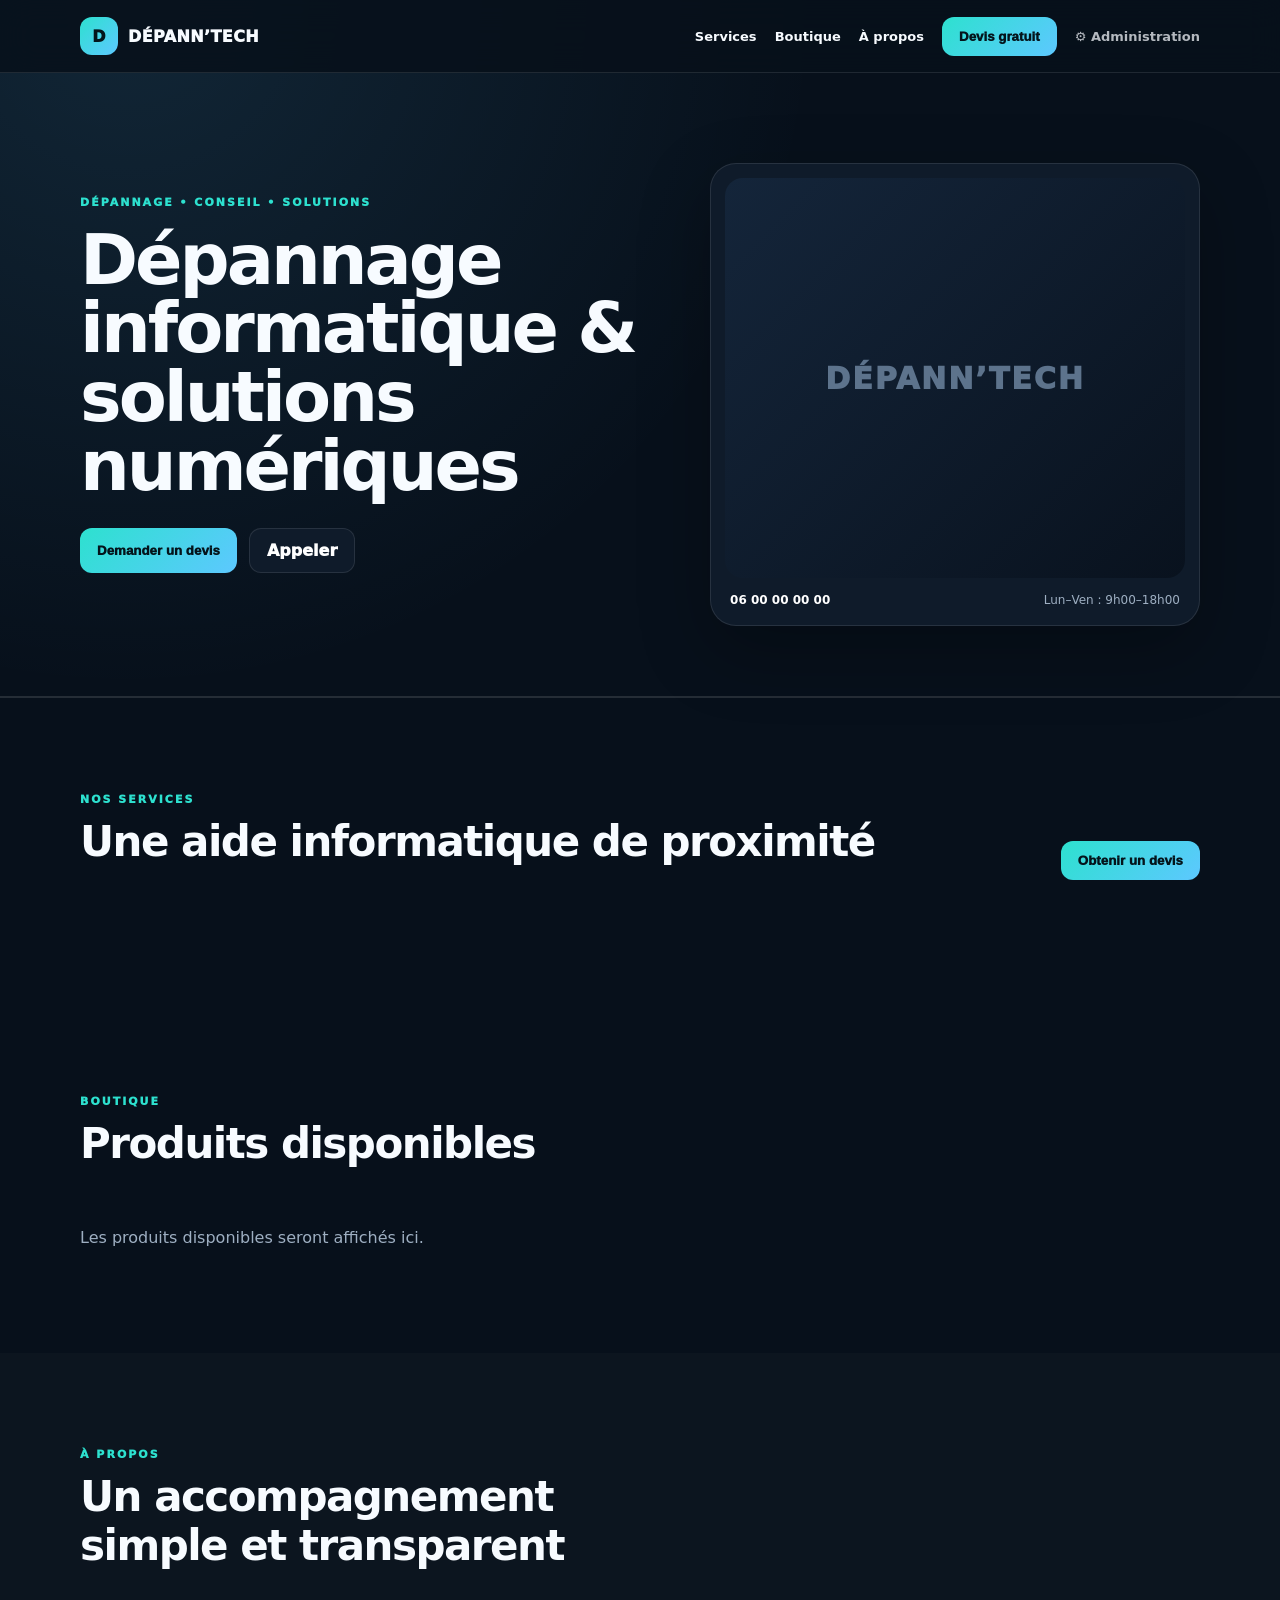
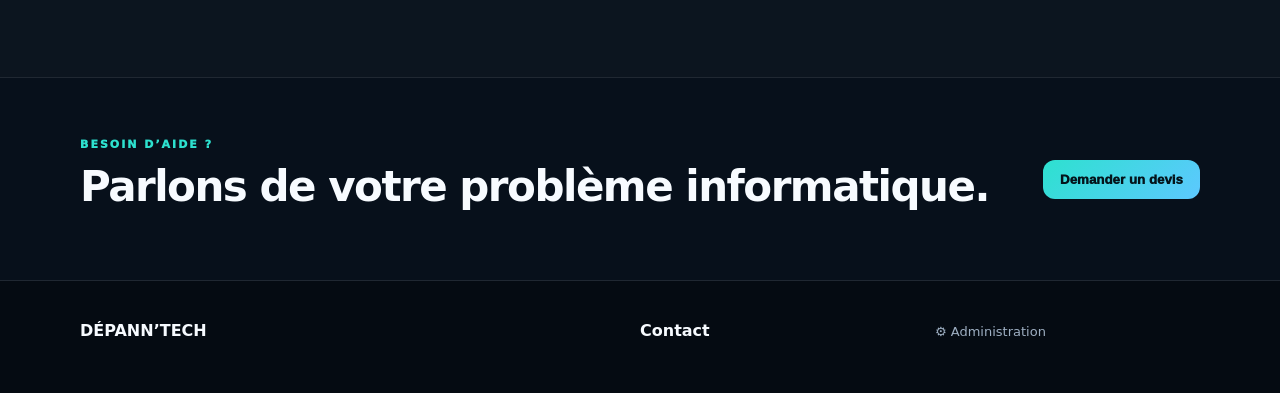
<file: index.html>
<!doctype html>
<html lang="fr">
<head>
<meta charset="utf-8">
<meta name="viewport" content="width=device-width,initial-scale=1">
<meta name="description" content="DÉPANN’TECH — dépannage informatique, installation, optimisation et conseil.">
<title>DÉPANN’TECH</title>
<link rel="stylesheet" href="style.css">
</head>
<body>
<header class="header">
  <div class="container nav">
    <a class="brand" href="#accueil"><span class="brandmark" id="logoWrap">D</span><span id="brandName">DÉPANN’TECH</span></a>
    <nav>
      <a href="#services">Services</a>
      <a href="#boutique">Boutique</a>
      <a href="#apropos">À propos</a>
      <button class="nav-quote" data-quote>Devis gratuit</button>
      <a class="admin-link" href="gestion.html">⚙ Administration</a>
    </nav>
  </div>
</header>

<main>
<section class="hero" id="accueil">
  <div class="container hero-grid">
    <div>
      <span class="eyebrow">DÉPANNAGE • CONSEIL • SOLUTIONS</span>
      <h1 id="heroTitle">Dépannage informatique & solutions numériques</h1>
      <p class="hero-text" id="heroText"></p>
      <div class="actions">
        <button class="btn primary" data-quote>Demander un devis</button>
        <a class="btn secondary" id="callBtn" href="tel:0600000000">Appeler</a>
      </div>
      <div class="trust" id="trust"></div>
    </div>
    <div class="hero-card">
      <div class="hero-photo" id="heroPhoto"><div class="photo-placeholder">DÉPANN’TECH</div></div>
      <div class="hero-contact"><b id="heroPhone">06 00 00 00 00</b><span id="heroHours">Lun–Ven : 9h00–18h00</span></div>
    </div>
  </div>
</section>

<section class="stats"><div class="container stats-grid" id="stats"></div></section>

<section class="section" id="services">
<div class="container">
  <div class="section-head"><div><span class="eyebrow">NOS SERVICES</span><h2>Une aide informatique de proximité</h2></div><button class="btn primary" data-quote>Obtenir un devis</button></div>
  <div class="cards" id="servicesList"></div>
</div>
</section>

<section class="section shop" id="boutique">
<div class="container">
  <div class="section-head"><div><span class="eyebrow">BOUTIQUE</span><h2>Produits disponibles</h2></div></div>
  <div class="products" id="productsList"></div>
  <p class="empty" id="productsEmpty">Les produits disponibles seront affichés ici.</p>
</div>
</section>

<section class="section about" id="apropos">
<div class="container about-grid">
  <div><span class="eyebrow">À PROPOS</span><h2>Un accompagnement simple et transparent</h2><p id="about"></p></div>
  <div class="reassurance" id="reassurance"></div>
</div>
</section>

<section class="contact-strip">
<div class="container contact-grid">
  <div><span class="eyebrow">BESOIN D’AIDE ?</span><h2>Parlons de votre problème informatique.</h2></div>
  <button class="btn primary" data-quote>Demander un devis</button>
</div>
</section>
</main>

<footer class="footer">
<div class="container footer-grid">
  <div><b id="footerName">DÉPANN’TECH</b><p id="footerText"></p></div>
  <div><b>Contact</b><p id="footerContact"></p></div>
  <div><a href="gestion.html">⚙ Administration</a></div>
</div>
</footer>

<div class="modal" id="quoteModal" aria-hidden="true">
<div class="modal-box">
  <button class="modal-close" data-close aria-label="Fermer">×</button>
  <span class="eyebrow">DEVIS GRATUIT</span>
  <h2>Votre demande</h2>
  <p class="muted">Décrivez votre besoin. Nous vous recontacterons.</p>
  <form id="quoteForm" method="POST">
    <input type="hidden" name="_subject" value="Nouvelle demande de devis — DÉPANN’TECH">
    <input type="hidden" name="_captcha" value="false">
    <input type="hidden" name="_template" value="table">
    <input type="hidden" name="_next" id="formNext">
    <div class="form-grid">
      <label>Nom<input required name="nom" autocomplete="name"></label>
      <label>Téléphone<input required name="telephone" autocomplete="tel"></label>
      <label class="full">E-mail<input required type="email" name="email" autocomplete="email"></label>
      <label class="full">Votre demande<textarea required name="message" rows="5"></textarea></label>
    </div>
    <button class="btn primary full-btn" type="submit">Envoyer ma demande</button>
  </form>
  <p class="form-note">L’envoi utilise le service de formulaire configuré par le site. Lors de la première utilisation, le service peut demander une confirmation de l’adresse de réception.</p>
</div>
</div>
<script src="app.js"></script>
</body>
</html>
</file>
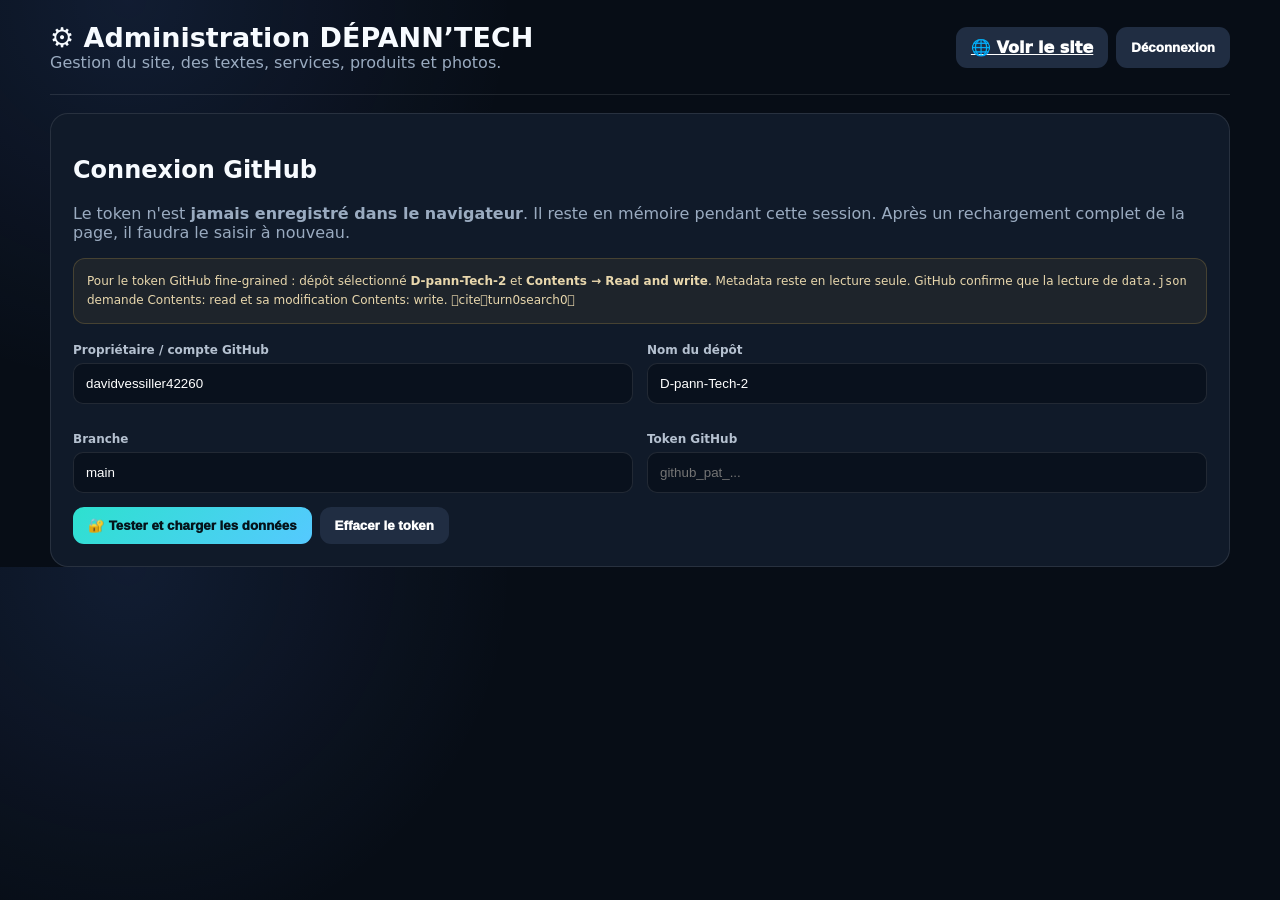
<file: gestion.html>
<!doctype html>
<html lang="fr">
<head>
<meta charset="utf-8">
<meta name="viewport" content="width=device-width,initial-scale=1">
<title>Administration — DÉPANN’TECH</title>
<style>
:root{--bg:#070d16;--panel:#101a29;--panel2:#152338;--text:#f7fbff;--muted:#9aabc0;--line:rgba(255,255,255,.1);--a:#2de1cf;--danger:#ff6578;--warn:#ffc857}
*{box-sizing:border-box}body{margin:0;background:radial-gradient(circle at 10% 0,rgba(93,141,255,.12),transparent 30%),var(--bg);color:var(--text);font-family:Inter,system-ui,Arial}.wrap{width:min(1180px,94%);margin:auto}.top{padding:22px 0;border-bottom:1px solid var(--line);display:flex;justify-content:space-between;align-items:center;gap:15px}h1{margin:0;font-size:27px}.muted,.help{color:var(--muted)}.panel,.item{background:var(--panel);border:1px solid var(--line);border-radius:18px}.panel{padding:22px}.grid{display:grid;grid-template-columns:220px 1fr;gap:18px;margin:20px 0}.side{padding:9px;height:max-content}.tab{display:block;padding:12px;border-radius:10px;color:#bdc9d8;cursor:pointer}.tab.active,.tab:hover{background:var(--panel2);color:#fff}.tabpane{display:none}.tabpane.active{display:block}.row{display:grid;grid-template-columns:1fr 1fr;gap:14px}.field{margin-bottom:14px}.field label{display:block;font-size:12px;font-weight:900;color:#b5c1d0;margin-bottom:6px}.field input,.field textarea,.field select{width:100%;padding:12px;border-radius:10px;border:1px solid var(--line);background:#09111d;color:#fff;outline:none}.field textarea{min-height:95px;resize:vertical}.btn{border:0;border-radius:11px;padding:11px 15px;background:linear-gradient(135deg,var(--a),#55c9ff);font-weight:950;color:#05131a;cursor:pointer}.btn.alt{background:#202d42;color:#fff}.btn.danger{background:#6d2835;color:#fff}.actions{display:flex;gap:8px;flex-wrap:wrap}.status{margin:13px 0;padding:12px;border-radius:11px;border:1px solid var(--line);white-space:pre-line}.ok{border-color:rgba(45,225,207,.4);color:#9af7ee}.err{border-color:#8f3547;color:#ffb0bb}.warn{border-color:rgba(255,200,87,.35);color:#ffe3a0}.item{padding:16px;margin:12px 0}.itemhead{display:flex;justify-content:space-between;align-items:center;gap:10px;margin-bottom:10px}.media{display:grid;grid-template-columns:1fr 1fr;gap:14px}.preview{min-height:160px;border:1px dashed #33455c;border-radius:14px;display:grid;place-items:center;overflow:hidden;background:#0a111d;color:#71839a}.preview img{max-width:100%;max-height:220px;object-fit:contain}.upload{padding:14px;border:1px solid var(--line);border-radius:14px;background:#0b1421}.hint{font-size:11px;color:#7f91a8;line-height:1.5}.statrow{display:grid;grid-template-columns:1fr 1fr;gap:10px}.check{display:flex;align-items:center;gap:8px;font-size:12px}.sticky-save{position:sticky;bottom:12px;padding-top:10px;background:linear-gradient(transparent,var(--panel) 25%)}.security{padding:13px;border-radius:12px;background:rgba(255,200,87,.06);border:1px solid rgba(255,200,87,.18);font-size:12px;line-height:1.6;color:#e8d7ad}.connected{display:none;margin-top:12px}.connected.show{display:block}@media(max-width:800px){.grid,.row,.media{grid-template-columns:1fr}.side{display:flex;overflow:auto;gap:4px}.tab{white-space:nowrap}}
</style>
</head>
<body>
<div class="wrap">
<header class="top">
  <div>
    <h1>⚙ Administration DÉPANN’TECH</h1>
    <div class="muted">Gestion du site, des textes, services, produits et photos.</div>
  </div>
  <div class="actions">
    <a class="btn alt" href="index.html">🌐 Voir le site</a>
    <button class="btn alt" type="button" id="logout">Déconnexion</button>
  </div>
</header>

<div id="status"></div>

<section id="setup" class="panel" style="margin-top:18px">
  <h2>Connexion GitHub</h2>
  <p class="help">Le token n'est <b>jamais enregistré dans le navigateur</b>. Il reste en mémoire pendant cette session. Après un rechargement complet de la page, il faudra le saisir à nouveau.</p>
  <div class="security">
    Pour le token GitHub fine-grained : dépôt sélectionné <b>D-pann-Tech-2</b> et <b>Contents → Read and write</b>. Metadata reste en lecture seule. GitHub confirme que la lecture de <code>data.json</code> demande Contents: read et sa modification Contents: write. citeturn0search0
  </div>
  <br>
  <div class="row">
    <div class="field"><label>Propriétaire / compte GitHub</label><input id="owner" value="davidvessiller42260" autocomplete="username"></div>
    <div class="field"><label>Nom du dépôt</label><input id="repo" value="D-pann-Tech-2"></div>
    <div class="field"><label>Branche</label><input id="branch" value="main"></div>
    <div class="field"><label>Token GitHub</label><input id="token" type="password" autocomplete="new-password" placeholder="github_pat_..."></div>
  </div>
  <div class="actions">
    <button class="btn" id="connect" type="button">🔐 Tester et charger les données</button>
    <button class="btn alt" id="clearToken" type="button">Effacer le token</button>
  </div>
  <div id="connected" class="connected status ok"></div>
</section>

<div class="grid" id="app" style="display:none">
<nav class="side panel">
  <a class="tab active" data-tab="settings">Réglages</a>
  <a class="tab" data-tab="services">Services</a>
  <a class="tab" data-tab="products">Boutique</a>
  <a class="tab" data-tab="pages">Pages</a>
  <a class="tab" data-tab="demandes">📩 Demandes</a>
</nav>

<main class="panel">
<section id="settings" class="tabpane active">
<h2>Identité & images</h2>
<div class="row">
<div class="field"><label>Nom de l’entreprise</label><input id="shop_name"></div>
<div class="field"><label>E-mail de réception des devis</label><input id="email" type="email"></div>
<div class="field"><label>Téléphone</label><input id="phone"></div>
<div class="field"><label>Adresse</label><input id="address"></div>
<div class="field"><label>Horaires</label><input id="hours"></div>
<div class="field"><label>URL Google Maps / embed</label><input id="map"></div>
<div class="field"><label>Titre principal</label><input id="hero_title"></div>
<div class="field"><label>Texte principal</label><input id="hero_text"></div>
<div class="field" style="grid-column:1/-1"><label>Texte pied de page</label><input id="footer_text"></div>
</div>
<div class="media">
<div class="upload"><b>Logo</b><p class="hint">PNG, JPG, WEBP ou SVG. Max 5 Mo.</p><input id="logoFile" type="file" accept="image/png,image/jpeg,image/webp,image/svg+xml"><div class="preview" id="logoPreview">Aucun logo</div><button class="btn" id="uploadLogo" type="button">Envoyer le logo</button></div>
<div class="upload"><b>Photo principale / bannière</b><p class="hint">JPG, PNG ou WEBP. Max 5 Mo.</p><input id="heroFile" type="file" accept="image/png,image/jpeg,image/webp"><div class="preview" id="heroPreview">Aucune photo</div><button class="btn" id="uploadHero" type="button">Envoyer la photo</button></div>
</div>
<h3>Chiffres clés</h3><div id="stats"></div>
<div class="sticky-save"><button class="btn" onclick="saveSettings()">Enregistrer les réglages</button></div>
</section>

<section id="services" class="tabpane"><h2>Services</h2><div id="servicesList"></div><div class="actions"><button class="btn" onclick="addService()">+ Ajouter</button><button class="btn" onclick="saveServices()">Enregistrer</button></div></section>

<section id="products" class="tabpane"><h2>Boutique & photos produits</h2><div id="productsList"></div><div class="actions"><button class="btn" onclick="addProduct()">+ Ajouter un produit</button><button class="btn" onclick="saveProducts()">Enregistrer</button></div></section>

<section id="pages" class="tabpane">
<h2>Contenu</h2>
<div class="field"><label>À propos</label><textarea id="about"></textarea></div>
<div class="field"><label>Réassurance — une ligne par élément</label><textarea id="reassurance"></textarea></div>
<button class="btn" onclick="savePages()">Enregistrer</button>
</section>

<section id="demandes" class="tabpane">
<h2>📩 Demandes de devis</h2>
<div class="item">
<h3>Adresse de réception</h3>
<p id="requestEmail" class="help">Connectez-vous puis configurez l'e-mail dans Réglages.</p>
</div>
<div class="item">
<h3>Important</h3>
<p class="help">Avec GitHub Pages seul, l'administration peut modifier le site, mais elle ne peut pas recevoir directement des formulaires dans une boîte de réception interne sans service serveur. Les demandes doivent donc être envoyées vers l'e-mail configuré par le formulaire du site.</p>
<p class="help">Cette page affiche l'adresse configurée afin d'éviter toute confusion. Elle ne prétend pas créer une fausse boîte de réception.</p>
</div>
</section>
</main>
</div>
</div>

<script>
'use strict';

let D = null;
let sessionToken = '';
let dataSha = null;

const $ = id => document.getElementById(id);

function msg(text, ok=true, warn=false){
  $('status').innerHTML = '<div class="status '+(ok ? 'ok' : (warn ? 'warn' : 'err'))+'">'+esc(text)+'</div>';
}

function esc(s){
  return String(s ?? '').replace(/[&<>"']/g,m=>({'&':'&amp;','<':'&lt;','>':'&gt;','"':'&quot;',"'":'&#39;'}[m]));
}

function cfg(){
  return {
    owner: $('owner').value.trim(),
    repo: $('repo').value.trim(),
    branch: $('branch').value.trim() || 'main'
  };
}

function apiHeaders(){
  if(!sessionToken) throw new Error('Token GitHub absent. Saisissez-le puis cliquez sur « Tester et charger les données ».');
  return {
    Accept:'application/vnd.github+json',
    Authorization:'Bearer '+sessionToken,
    'X-GitHub-Api-Version':'2022-11-28',
    'Content-Type':'application/json'
  };
}

async function api(url, options={}){
  const r = await fetch(url, {...options, headers:{...apiHeaders(),...(options.headers||{})}});
  let body = null;
  try { body = await r.json(); } catch {}
  if(!r.ok){
    const detail = body && body.message ? body.message : 'Réponse HTTP '+r.status;
    if(r.status===401) throw new Error('401 — GitHub refuse le token. Vérifiez que le token est encore valide et qu’il n’a pas été révoqué ou expiré.');
    if(r.status===403) throw new Error('403 — Token accepté mais accès refusé. Vérifiez « Contents → Read and write » et que le dépôt D-pann-Tech-2 est bien sélectionné.');
    if(r.status===404) throw new Error('404 — Dépôt ou fichier introuvable. Vérifiez le compte, le dépôt et la branche.');
    throw new Error(r.status+' — '+detail);
  }
  return body;
}

function b64utf8(str){
  const bytes = new TextEncoder().encode(str);
  let bin='';
  bytes.forEach(b=>bin+=String.fromCharCode(b));
  return btoa(bin);
}

function fromB64(s){
  const bin=atob(s.replace(/\n/g,''));
  const bytes=Uint8Array.from(bin,c=>c.charCodeAt(0));
  return new TextDecoder().decode(bytes);
}

async function loadData(){
  const c=cfg();
  if(!c.owner||!c.repo||!sessionToken) throw new Error('Renseignez le compte, le dépôt et le token GitHub.');
  const j=await api('https://api.github.com/repos/'+encodeURIComponent(c.owner)+'/'+encodeURIComponent(c.repo)+'/contents/data.json?ref='+encodeURIComponent(c.branch));
  if(!j || !j.content) throw new Error('GitHub a répondu sans contenu pour data.json.');
  dataSha=j.sha;
  return JSON.parse(fromB64(j.content));
}

async function saveData(message){
  const c=cfg();
  // On relit toujours le fichier juste avant l'écriture pour éviter un SHA périmé.
  const latest=await api('https://api.github.com/repos/'+encodeURIComponent(c.owner)+'/'+encodeURIComponent(c.repo)+'/contents/data.json?ref='+encodeURIComponent(c.branch));
  dataSha=latest.sha;
  const body={
    message:message || 'Mise à jour du site DÉPANN’TECH',
    content:b64utf8(JSON.stringify(D,null,2)),
    branch:c.branch,
    sha:dataSha
  };
  const j=await api('https://api.github.com/repos/'+encodeURIComponent(c.owner)+'/'+encodeURIComponent(c.repo)+'/contents/data.json',{
    method:'PUT',
    body:JSON.stringify(body)
  });
  dataSha=j.content && j.content.sha ? j.content.sha : dataSha;
  msg('✓ Modifications enregistrées sur GitHub.',true);
}

function setVal(id,value){ if($(id)) $(id).value=value ?? ''; }

function fill(){
  D.settings=D.settings||{};
  D.stats=Array.isArray(D.stats)?D.stats:[];
  D.services=Array.isArray(D.services)?D.services:[];
  D.products=Array.isArray(D.products)?D.products:[];
  D.pages=D.pages||{};
  const s=D.settings;
  ['shop_name','email','phone','address','hours','map','hero_title','hero_text','footer_text'].forEach(k=>setVal(k,s[k]||''));
  setVal('about',D.pages.about||'');
  setVal('reassurance',D.pages.reassurance||'');
  $('stats').innerHTML=D.stats.map((x,i)=>'<div class="statrow"><div class="field"><label>Valeur '+(i+1)+'</label><input data-sv="'+i+'" value="'+esc(x.value)+'"></div><div class="field"><label>Libellé '+(i+1)+'</label><input data-sl="'+i+'" value="'+esc(x.label)+'"></div></div>').join('');
  preview('logoPreview',s.logo);
  preview('heroPreview',s.hero_image);
  renderServices();
  renderProducts();
  updateRequestEmail();
}

function preview(id,url){
  const el=$(id); if(!el)return;
  if(url) el.innerHTML='<img src="'+esc(url)+'?v='+Date.now()+'" alt="Aperçu">';
  else el.textContent=id==='logoPreview'?'Aucun logo':'Aucune photo';
}

function renderServices(){
  $('servicesList').innerHTML=(D.services||[]).map((x,i)=>'<div class="item"><div class="itemhead"><b>Service '+(i+1)+'</b><button class="btn danger" onclick="delService('+i+')">Supprimer</button></div><div class="row"><div class="field"><label>Nom</label><input data-sn="'+i+'" value="'+esc(x.name)+'"></div><div class="field"><label>Prix</label><input data-sp="'+i+'" value="'+esc(x.price)+'"></div></div><div class="field"><label>Description</label><textarea data-sd="'+i+'">'+esc(x.description)+'</textarea></div></div>').join('')||'<p class="muted">Aucun service.</p>';
}

function renderProducts(){
  $('productsList').innerHTML=(D.products||[]).map((x,i)=>'<div class="item"><div class="itemhead"><b>Produit '+(i+1)+'</b><button class="btn danger" onclick="delProduct('+i+')">Supprimer</button></div><div class="row"><div class="field"><label>Nom</label><input data-pn="'+i+'" value="'+esc(x.name)+'"></div><div class="field"><label>Catégorie</label><input data-pc="'+i+'" value="'+esc(x.category)+'"></div><div class="field"><label>Prix</label><input data-pp="'+i+'" value="'+esc(x.price)+'"></div><div class="field"><label>Ancien prix</label><input data-po="'+i+'" value="'+esc(x.old_price)+'"></div><div class="field"><label>Stock</label><input type="number" data-ps="'+i+'" value="'+(Number(x.stock)||0)+'"></div><div class="field"><label>URL / chemin image</label><input data-pi="'+i+'" value="'+esc(x.image)+'" placeholder="uploads/produit.jpg"></div></div><div class="field"><label>Description</label><textarea data-pd="'+i+'">'+esc(x.description)+'</textarea></div><div class="upload"><label>Nouvelle photo produit</label><input type="file" id="pf'+i+'" accept="image/png,image/jpeg,image/webp"><button class="btn alt" type="button" onclick="uploadProductImage('+i+')">Envoyer la photo</button> <span class="hint">Max 5 Mo</span></div><br><label class="check"><input type="checkbox" data-pv="'+i+'" '+(x.visible!==false?'checked':'')+'> Visible sur le site</label></div>').join('')||'<p class="muted">Aucun produit.</p>';
}

function qv(selector,fallback=''){
  const el=document.querySelector(selector);
  return el ? String(el.value ?? fallback) : fallback;
}
function qc(selector){
  const el=document.querySelector(selector);
  return !!(el&&el.checked);
}

function sync(){
  if(!D)return;
  D.services=(D.services||[]).map((x,i)=>({...x,name:qv(`[data-sn="${i}"]`,x.name||''),price:qv(`[data-sp="${i}"]`,x.price||''),description:qv(`[data-sd="${i}"]`,x.description||'')}));
  D.products=(D.products||[]).map((x,i)=>({...x,name:qv(`[data-pn="${i}"]`,x.name||''),category:qv(`[data-pc="${i}"]`,x.category||''),price:qv(`[data-pp="${i}"]`,x.price||''),old_price:qv(`[data-po="${i}"]`,x.old_price||''),stock:Number(qv(`[data-ps="${i}"]`,x.stock||0))||0,image:qv(`[data-pi="${i}"]`,x.image||''),description:qv(`[data-pd="${i}"]`,x.description||''),visible:document.querySelector(`[data-pv="${i}"]`)?qc(`[data-pv="${i}"]`):x.visible!==false}));
}

async function saveSettings(){
  try{
    sync();
    const s=D.settings;
    ['shop_name','email','phone','address','hours','map','hero_title','hero_text','footer_text'].forEach(k=>s[k]=($(k)?.value||''));
    D.stats=D.stats.map((x,i)=>({value:$(`[data-sv="${i}"]`)?.value||'',label:$(`[data-sl="${i}"]`)?.value||''}));
    await saveData('Mise à jour des réglages DÉPANN’TECH');
    updateRequestEmail();
  }catch(e){msg(e.message,false)}
}
async function saveServices(){try{sync();await saveData('Mise à jour des services DÉPANN’TECH')}catch(e){msg(e.message,false)}}
async function saveProducts(){try{sync();await saveData('Mise à jour de la boutique DÉPANN’TECH')}catch(e){msg(e.message,false)}}
async function savePages(){try{sync();D.pages.about=$('about').value;D.pages.reassurance=$('reassurance').value;await saveData('Mise à jour des pages DÉPANN’TECH')}catch(e){msg(e.message,false)}}

function addService(){sync();D.services.push({name:'Nouveau service',description:'Description du service',price:'Sur devis'});renderServices()}
function addProduct(){sync();D.products.push({name:'Nouveau produit',category:'Catégorie',price:'0,00 €',old_price:'',stock:0,description:'Description',visible:true,image:''});renderProducts()}

async function delService(i){if(!confirm('Supprimer ce service ?'))return;sync();D.services.splice(i,1);renderServices();await saveServices()}
async function delProduct(i){if(!confirm('Supprimer ce produit ?'))return;sync();D.products.splice(i,1);renderProducts();await saveProducts()}

async function uploadFile(file,path){
  if(!file)throw new Error('Sélectionnez d’abord une image.');
  if(file.size>5*1024*1024)throw new Error('Image trop lourde. Utilisez une image de moins de 5 Mo.');
  const content=await new Promise((res,rej)=>{const fr=new FileReader();fr.onload=()=>res(String(fr.result).split(',')[1]);fr.onerror=rej;fr.readAsDataURL(file)});
  const c=cfg();
  let oldSha=null;
  try{
    const old=await api('https://api.github.com/repos/'+encodeURIComponent(c.owner)+'/'+encodeURIComponent(c.repo)+'/contents/'+path+'?ref='+encodeURIComponent(c.branch));
    if(old&&old.sha)oldSha=old.sha;
  }catch(e){ if(!String(e.message).startsWith('404')) throw e; }
  const body={message:'Ajout d’une image DÉPANN’TECH',content,branch:c.branch};
  if(oldSha)body.sha=oldSha;
  await api('https://api.github.com/repos/'+encodeURIComponent(c.owner)+'/'+encodeURIComponent(c.repo)+'/contents/'+path,{method:'PUT',body:JSON.stringify(body)});
  return path;
}

async function doUpload(kind){
  try{
    const f=$(kind==='logo'?'logoFile':'heroFile').files[0];
    if(!f)throw new Error('Sélectionnez d’abord une image.');
    const ext=(f.name.split('.').pop()||'jpg').toLowerCase().replace(/[^a-z0-9]/g,'');
    const path='uploads/'+kind+'-'+Date.now()+'.'+ext;
    const p=await uploadFile(f,path);
    D.settings[kind==='logo'?'logo':'hero_image']=p;
    await saveData('Ajout image '+kind+' DÉPANN’TECH');
    preview(kind==='logo'?'logoPreview':'heroPreview',p);
    msg('✓ Image envoyée et enregistrée. Rechargez le site pour voir le résultat.',true);
  }catch(e){msg(e.message,false)}
}

async function uploadProductImage(i){
  try{
    const f=$('pf'+i).files[0];
    if(!f)throw new Error('Sélectionnez d’abord une photo produit.');
    const ext=(f.name.split('.').pop()||'jpg').toLowerCase().replace(/[^a-z0-9]/g,'');
    const p=await uploadFile(f,'uploads/product-'+Date.now()+'-'+i+'.'+ext);
    D.products[i].image=p;
    sync();
    await saveData('Ajout photo produit');
    renderProducts();
    msg('✓ Photo produit envoyée.',true);
  }catch(e){msg(e.message,false)}
}

function updateRequestEmail(){
  $('requestEmail').textContent=(D&&D.settings&&D.settings.email)?D.settings.email:'Aucune adresse configurée.';
}

function clearSession(){
  sessionToken='';
  D=null;
  dataSha=null;
  $('token').value='';
  $('app').style.display='none';
  $('connected').classList.remove('show');
}

$('connect').onclick=async()=>{
  try{
    sessionToken=$('token').value.trim();
    if(!sessionToken)throw new Error('Saisissez le token GitHub.');
    msg('Connexion à GitHub en cours…',true);
    D=await loadData();
    fill();
    $('app').style.display='grid';
    $('connected').textContent='✓ Connecté. Le token reste uniquement en mémoire pendant cette session.';
    $('connected').classList.add('show');
    msg('✓ Connexion réussie. Les données de data.json sont chargées.',true);
  }catch(e){
    $('app').style.display='none';
    msg(e.message||'Erreur de connexion.',false);
    sessionToken='';
    $('token').value='';
  }
};

$('clearToken').onclick=()=>{sessionToken='';$('token').value='';msg('Token effacé de la mémoire de cette page.',true)};
$('logout').onclick=()=>{clearSession();location.reload()};

document.querySelectorAll('.tab').forEach(t=>t.addEventListener('click',()=>{
  document.querySelectorAll('.tab').forEach(x=>x.classList.remove('active'));
  document.querySelectorAll('.tabpane').forEach(x=>x.classList.remove('active'));
  t.classList.add('active');
  const pane=$(t.dataset.tab);
  if(pane)pane.classList.add('active');
}));

$('uploadLogo').onclick=()=>doUpload('logo');
$('uploadHero').onclick=()=>doUpload('hero');
</script>
</body>
</html>
</file>
<file: style.css>
:root{--bg:#07101b;--panel:#0f1b2a;--panel2:#15253a;--text:#f7fbff;--muted:#9eafc2;--line:rgba(255,255,255,.1);--accent:#2de1cf;--accent2:#5dc8ff;--danger:#ff697d;--shadow:0 25px 70px rgba(0,0,0,.28)}
*{box-sizing:border-box}html{scroll-behavior:smooth}body{margin:0;background:radial-gradient(circle at 10% 0,rgba(93,200,255,.12),transparent 30%),var(--bg);color:var(--text);font-family:Inter,system-ui,-apple-system,BlinkMacSystemFont,"Segoe UI",sans-serif}a{color:inherit;text-decoration:none}.container{width:min(1120px,92%);margin:auto}.header{position:sticky;top:0;z-index:20;background:rgba(7,16,27,.88);backdrop-filter:blur(16px);border-bottom:1px solid var(--line)}.nav{min-height:72px;display:flex;align-items:center;justify-content:space-between;gap:18px}.brand{display:flex;align-items:center;gap:10px;font-weight:950;letter-spacing:.4px}.brandmark{width:38px;height:38px;border-radius:12px;display:grid;place-items:center;background:linear-gradient(135deg,var(--accent),var(--accent2));color:#03151a;font-weight:1000}.nav nav{display:flex;align-items:center;gap:18px;font-size:13px;font-weight:800}.nav nav>a:hover{color:var(--accent)}.admin-link{opacity:.72}.nav-quote,.btn{border:0;border-radius:12px;padding:12px 17px;font-weight:950;cursor:pointer}.nav-quote,.btn.primary{background:linear-gradient(135deg,var(--accent),var(--accent2));color:#04141b}.btn.secondary{border:1px solid var(--line);background:var(--panel);color:#fff}.hero{padding:90px 0 70px}.hero-grid{display:grid;grid-template-columns:1.08fr .92fr;gap:55px;align-items:center}.eyebrow{font-size:11px;letter-spacing:2px;font-weight:950;color:var(--accent)}h1{font-size:clamp(40px,6vw,70px);line-height:.98;letter-spacing:-3px;margin:16px 0 22px}h2{font-size:clamp(28px,4vw,42px);letter-spacing:-1.5px;margin:10px 0 14px}.hero-text{font-size:18px;line-height:1.7;color:var(--muted);max-width:650px}.actions{display:flex;gap:12px;flex-wrap:wrap;margin-top:28px}.trust{display:flex;gap:10px;flex-wrap:wrap;margin-top:25px}.trust span{border:1px solid var(--line);background:rgba(255,255,255,.025);padding:9px 12px;border-radius:999px;color:#cbd6e3;font-size:12px}.hero-card{background:var(--panel);border:1px solid var(--line);border-radius:26px;padding:14px;box-shadow:var(--shadow)}.hero-photo{height:400px;border-radius:18px;background:linear-gradient(135deg,#14253a,#09121e);display:grid;place-items:center;overflow:hidden}.hero-photo img{width:100%;height:100%;object-fit:cover}.photo-placeholder{font-size:30px;font-weight:1000;letter-spacing:2px;color:#5d738c}.hero-contact{display:flex;justify-content:space-between;gap:10px;padding:15px 5px 4px;font-size:12px;color:var(--muted)}.hero-contact b{color:#fff}.stats{border-top:1px solid var(--line);border-bottom:1px solid var(--line);background:rgba(255,255,255,.018)}.stats-grid{display:grid;grid-template-columns:repeat(4,1fr)}.stat{padding:27px 20px;border-right:1px solid var(--line)}.stat:last-child{border-right:0}.stat strong{font-size:25px}.stat span{display:block;color:var(--muted);font-size:12px;margin-top:4px}.section{padding:90px 0}.section-head{display:flex;justify-content:space-between;align-items:end;gap:20px;margin-bottom:30px}.cards{display:grid;grid-template-columns:repeat(2,1fr);gap:16px}.card{padding:24px;background:var(--panel);border:1px solid var(--line);border-radius:18px}.card h3{margin:0 0 10px;font-size:20px}.card p{color:var(--muted);line-height:1.65;margin:0 0 18px}.price{font-weight:900;color:var(--accent)}.products{display:grid;grid-template-columns:repeat(3,1fr);gap:16px}.product{overflow:hidden;background:var(--panel);border:1px solid var(--line);border-radius:18px}.product-img{height:220px;background:#0a131f;display:grid;place-items:center;color:#647990}.product-img img{width:100%;height:100%;object-fit:cover}.product-body{padding:18px}.product-body h3{margin:0 0 8px}.product-body p{color:var(--muted);font-size:13px;line-height:1.5}.empty{color:var(--muted)}.about{background:rgba(255,255,255,.02)}.about-grid{display:grid;grid-template-columns:1fr 1fr;gap:50px}.about p{color:var(--muted);line-height:1.8;font-size:17px}.reassurance{display:grid;gap:10px}.reassurance div{padding:17px 18px;border:1px solid var(--line);border-radius:13px;background:var(--panel)}.contact-strip{padding:55px 0;border-top:1px solid var(--line);border-bottom:1px solid var(--line)}.contact-grid{display:flex;justify-content:space-between;align-items:center;gap:25px}.footer{padding:40px 0;background:#050b12}.footer-grid{display:grid;grid-template-columns:2fr 1fr 1fr;gap:30px}.footer p{color:var(--muted);font-size:13px;line-height:1.6}.footer a{color:var(--muted);font-size:13px}.modal{position:fixed;inset:0;background:rgba(0,0,0,.72);backdrop-filter:blur(7px);display:none;align-items:center;justify-content:center;padding:20px;z-index:100}.modal.open{display:flex}.modal-box{position:relative;width:min(650px,100%);max-height:92vh;overflow:auto;background:var(--panel);border:1px solid var(--line);border-radius:22px;padding:28px;box-shadow:var(--shadow)}.modal-close{position:absolute;right:16px;top:13px;border:0;background:none;color:#fff;font-size:32px;cursor:pointer}.muted,.form-note{color:var(--muted)}.form-grid{display:grid;grid-template-columns:1fr 1fr;gap:14px;margin:22px 0}.form-grid label{font-size:12px;font-weight:900;color:#c7d2df}.form-grid input,.form-grid textarea{display:block;width:100%;margin-top:7px;background:#09121e;color:#fff;border:1px solid var(--line);border-radius:10px;padding:12px;font:inherit}.full{grid-column:1/-1}.full-btn{width:100%}.form-note{font-size:11px;line-height:1.5}@media(max-width:850px){.nav nav>a:not(.admin-link){display:none}.hero{padding:55px 0}.hero-grid,.about-grid{grid-template-columns:1fr}.hero-photo{height:280px}.stats-grid{grid-template-columns:1fr 1fr}.stat:nth-child(2){border-right:0}.stat:nth-child(-n+2){border-bottom:1px solid var(--line)}.cards,.products{grid-template-columns:1fr}.section-head,.contact-grid{align-items:flex-start;flex-direction:column}.footer-grid{grid-template-columns:1fr}.form-grid{grid-template-columns:1fr}.full{grid-column:auto}}
</file>
